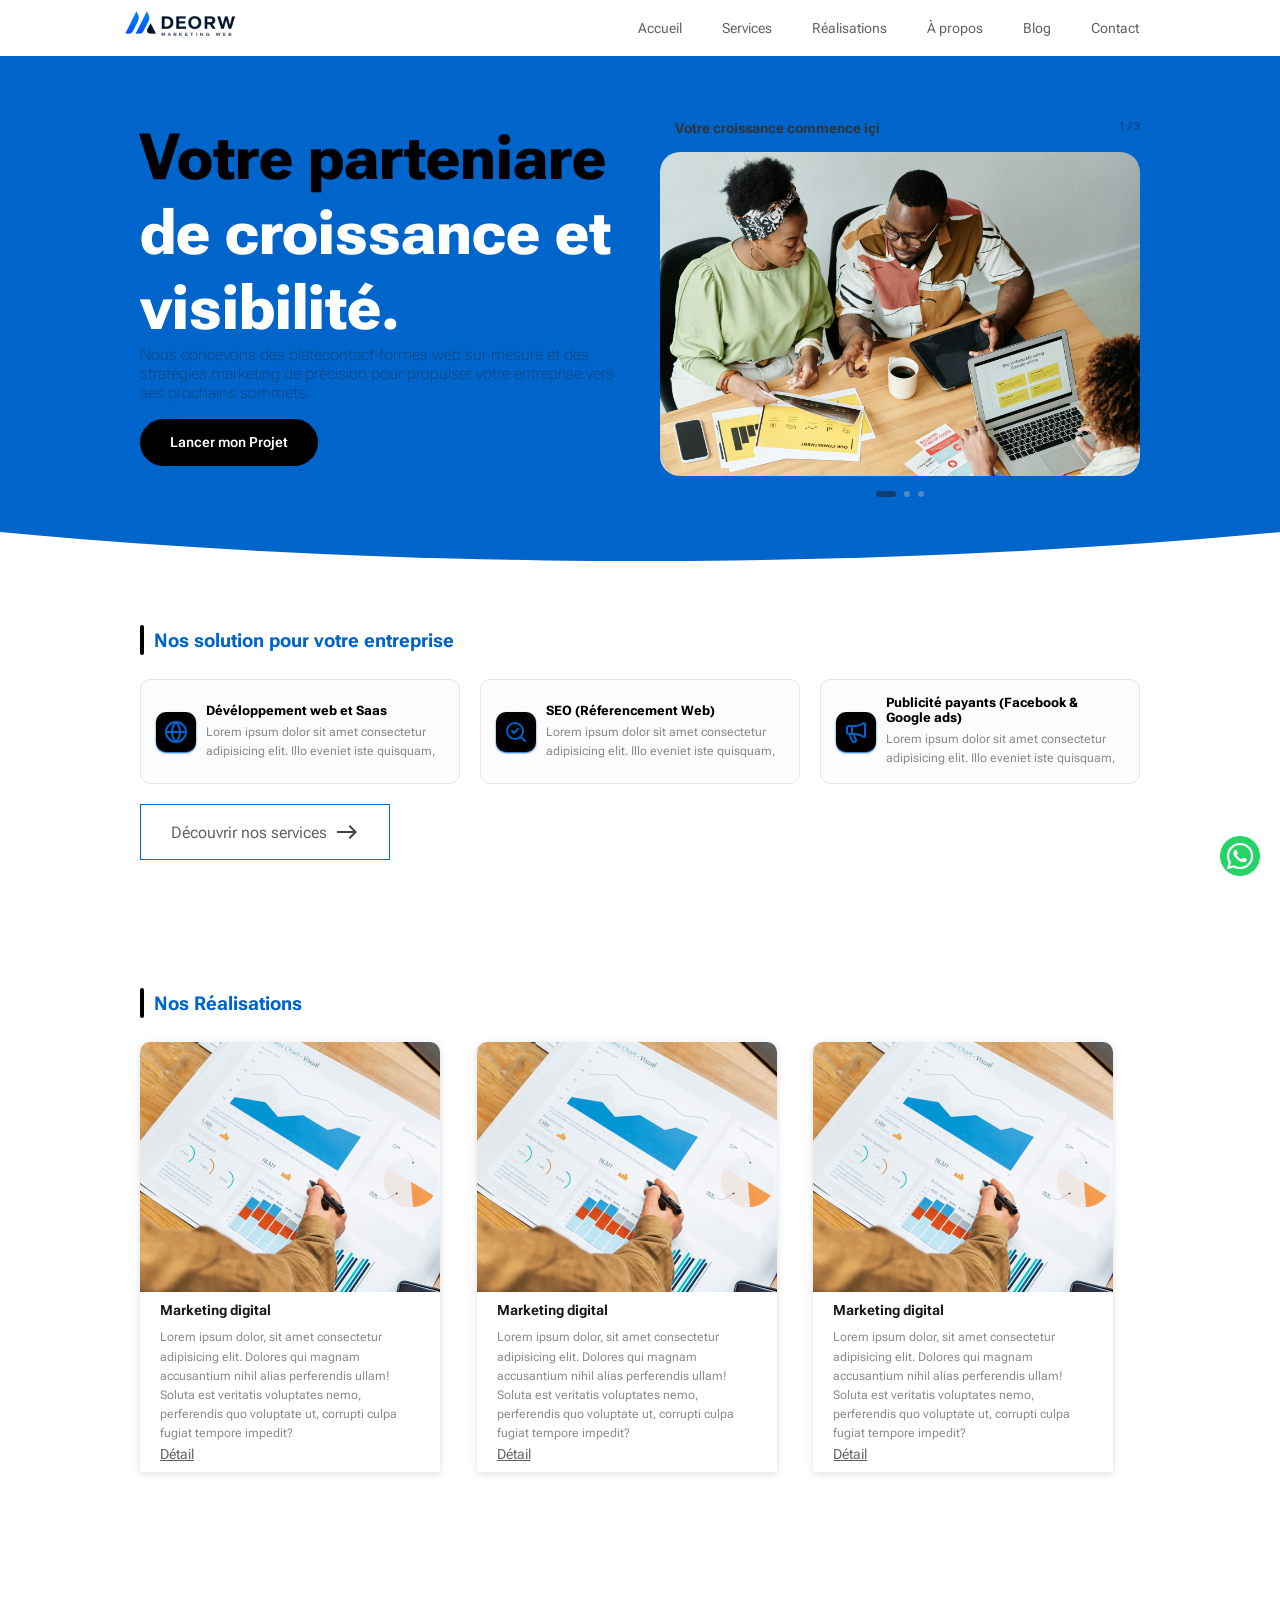
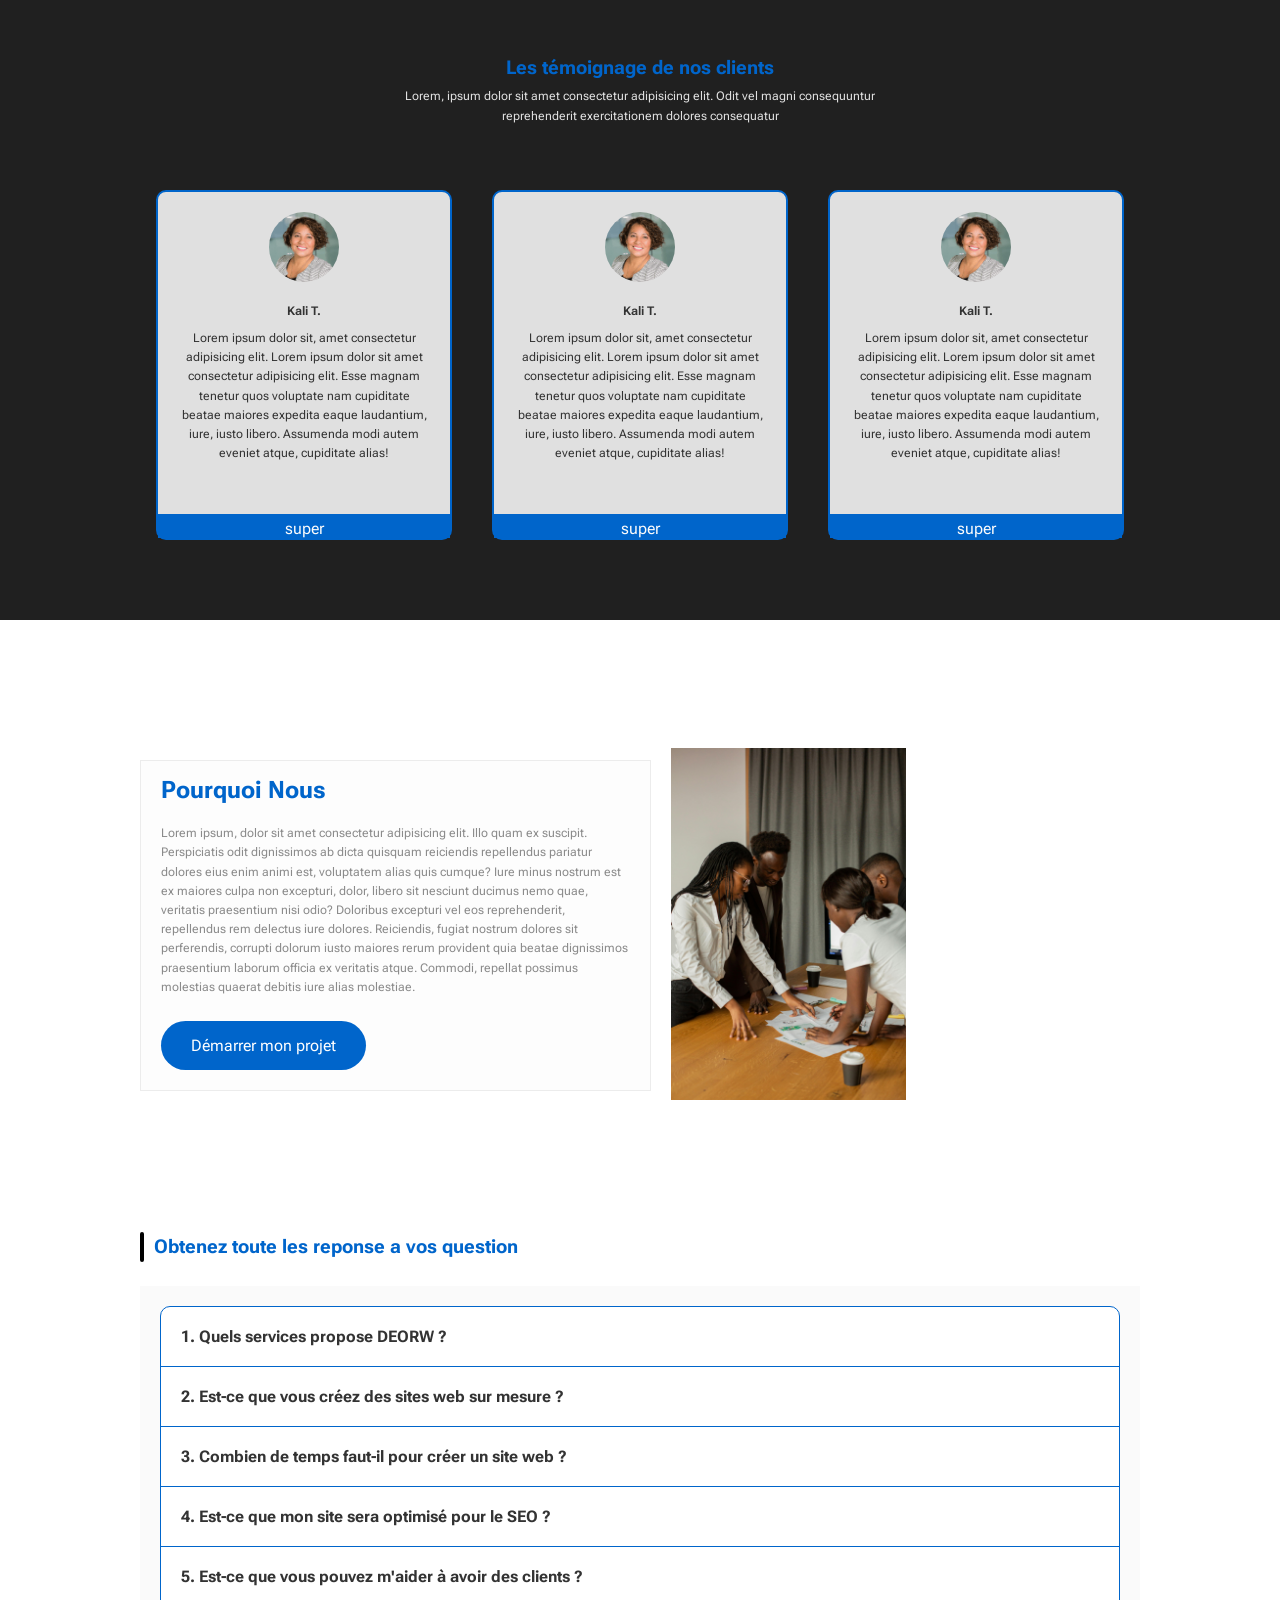
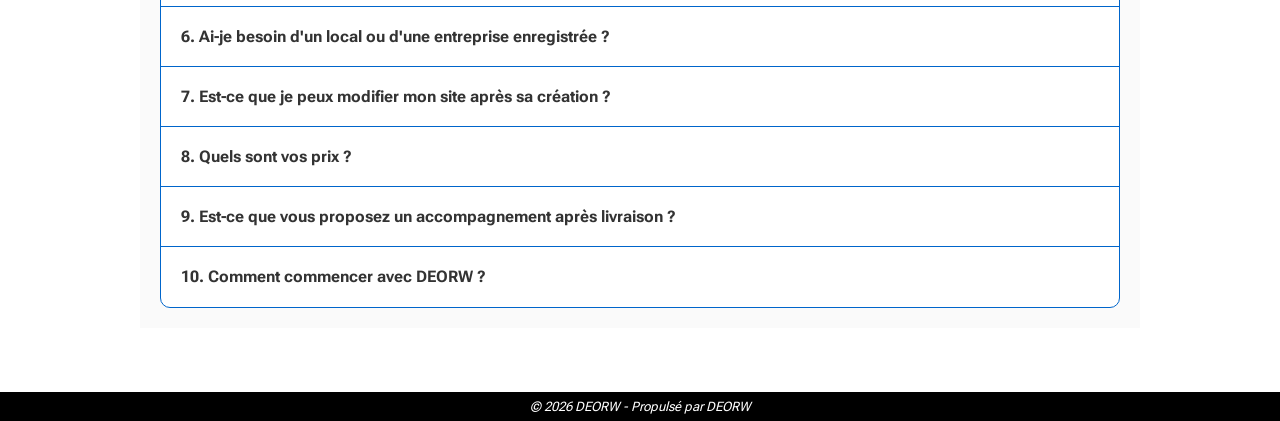
<file: index.html>
<!DOCTYPE html>
<html lang="en">
<head>
    <meta charset="UTF-8">
    <meta name="viewport" content="width=device-width, initial-scale=1.0">
    <title>DEORW | Agence Marketing Web</title>
    <link rel="shortcut icon" href="favicon.png" type="image/x-icon">
    <link rel="stylesheet" href="style.css">
</head>
<body>
    <header>
        <div class="header">
            <!-- Burger-menu -->
            <span id="burger-menu" title="Menu principal"></span>
            <!-- Logo -->
            <a href="#" class="logo">
                <img src="public/logo.png" alt="logo de deorw agence marketing web">
            </a>
            <nav class="header__menu">
                <ul>
                    <li><a href="index.html">Accueil</a></li>
                    <li><a href="services.html">Services</a></li>
                    <li><a href="#">Réalisations</a></li>
                    <li><a href="#">À propos</a></li>
                    <li><a href="#">Blog</a></li>
                    <li><a href="#">Contact</a></li>
                </ul>
            </nav>
            <!-- CTA
            <a href="#" class="btn-primary header-btn">
                Demander un devis
            </a> -->
        </div>
    </header>
    <main>
        <section class="hero">
            <div class="container hero__section">
                <div>
                    <h1 class="hero__title"><span>Votre parteniare </span>de croissance et visibilité.</h1>
                    <h2 class="hero__subtitle">Nous concevons des platecontact-formes web sur mesure et des stratégies marketing de précision pour propulser votre entreprise vers ses prochains sommets.</h2>
                    <a href="#" class="hero__botton">
                        Lancer mon Projet
                    </a>
                </div>
                <div class="container__carousel">
                    <div class="carousel__header">
                        <h2>Votre croissance commence içi</h2>
                    </div>
                    <div class="carousel">
                        <div class="slides">
                            <div class="slide">
                                <img src="public/bannier.jpg" alt="">
                            </div>
                            <div class="slide">
                                <img src="public/Group 23.png" alt="">
                            </div>
                            <div class="slide">
                                <img src="public/Group 23.png" alt="">
                            </div>

                        </div>
                        <button class="prev">
                            <svg fill="none" stroke="currentColor" stroke-width="2.5" viewBox="0 0 24 24" class="w-3.5 h-3.5"><path stroke-linecap="round" stroke-linejoin="round" d="M15.75 19.5L8.25 12l7.5-7.5"></path></svg>
                        </button>
                        <button class="next">
                            <svg fill="none" stroke="currentColor" stroke-width="2.5" viewBox="0 0 24 24" class="w-3.5 h-3.5"><path stroke-linecap="round" stroke-linejoin="round" d="M8.25 4.5l7.5 7.5-7.5 7.5"></path></svg>
                        </button>
                        <div class="carousel__overlay">jlkjelkjelkej</div>
                    </div>
                    <div class="dots"></div>
                </div>
            </div>    
        </section>
        <section class="services container">
            <h2 class="container__title">Nos solution pour votre entreprise</h2>
            <div class="services__list">
                <div class="services__item">
                    <img src="public/globe.svg" alt="">
                    <div>
                        <h3>Dévéloppement web et Saas</h3>
                        <p>Lorem ipsum dolor sit amet consectetur adipisicing elit. Illo eveniet iste quisquam,</p>
                    </div>
                </div>
                <div class="services__item">
                    <img src="public/search-check.svg" alt="">
                    <div>
                        <h3>SEO (Réferencement Web)</h3>
                        <p>Lorem ipsum dolor sit amet consectetur adipisicing elit. Illo eveniet iste quisquam,</p>
                    </div>
                </div>
                <div class="services__item">
                    <img src="public/megaphone.svg" alt="">
                    <div>
                        <h3>Publicité payants (Facebook & Google ads)</h3>
                        <p>Lorem ipsum dolor sit amet consectetur adipisicing elit. Illo eveniet iste quisquam,</p>
                    </div>
                </div>
            </div>
            <!-- CTA -->
            <a href="" class="btn-secondary services__cta" >
                Découvrir nos services
                <svg xmlns="http://www.w3.org/2000/svg" height="24px" viewBox="0 -960 960 960" width="24px" fill="#434343"><path d="m600-200-57-56 184-184H80v-80h647L544-704l56-56 280 280-280 280Z"/></svg>
            </a>
        </section>
        <section class="project container">
            <h2 class="container__title">Nos Réalisations</h2>
            <div class="project__section">
                <div class="card">
                    <div class="card-head">
                        <img src="public/marketing_service_image.png" alt="">
                    </div>
                    <div class="card-body">
                        <h4 class="card-title">Marketing digital</h4>
                        <p>Lorem ipsum dolor, sit amet consectetur adipisicing elit. Dolores qui magnam accusantium nihil alias perferendis ullam! Soluta est veritatis voluptates nemo, perferendis quo voluptate ut, corrupti culpa fugiat tempore impedit?</p>
                        <a href="#">Détail</a>
                    </div>
                </div>
                <div class="card">
                    <div class="card-head">
                        <img src="public/marketing_service_image.png" alt="">
                    </div>
                    <div class="card-body">
                        <h4 class="card-title">Marketing digital</h4>
                        <p>Lorem ipsum dolor, sit amet consectetur adipisicing elit. Dolores qui magnam accusantium nihil alias perferendis ullam! Soluta est veritatis voluptates nemo, perferendis quo voluptate ut, corrupti culpa fugiat tempore impedit?</p>
                        <a href="#">Détail</a>
                    </div>
                </div>
                <div class="card">
                    <div class="card-head">
                        <img src="public/marketing_service_image.png" alt="">
                    </div>
                    <div class="card-body">
                        <h4 class="card-title">Marketing digital</h4>
                        <p>Lorem ipsum dolor, sit amet consectetur adipisicing elit. Dolores qui magnam accusantium nihil alias perferendis ullam! Soluta est veritatis voluptates nemo, perferendis quo voluptate ut, corrupti culpa fugiat tempore impedit?</p>
                        <a href="#">Détail</a>
                    </div>
                </div>
                
            </div>
        </section>
        <section class="testimonials">
            <h2 class="testimonials__title">Les témoignage de nos clients</h2>
            <p class="testimonials__subtitle">Lorem, ipsum dolor sit amet consectetur adipisicing elit. Odit vel magni consequuntur reprehenderit exercitationem dolores consequatur</p>
            <div class="testimonials__section container">
                <div class="testimonial">
                    <img src="public/image-1.png" alt="">
                    <div>
                        <p><strong>Kali T.</strong></p>
                        <p>Lorem ipsum dolor sit, amet consectetur adipisicing elit.
                            Lorem ipsum dolor sit amet consectetur adipisicing elit. Esse magnam tenetur quos voluptate nam cupiditate beatae maiores expedita eaque laudantium, iure, iusto libero. Assumenda modi autem eveniet atque, cupiditate alias!
                        </p>
                        <div class="short-message">super</div>
                    </div>
                </div>
                <div class="testimonial">
                    <img src="public/image-1.png" alt="">
                    <div>
                        <p><strong>Kali T.</strong></p>
                        <p>Lorem ipsum dolor sit, amet consectetur adipisicing elit.
                            Lorem ipsum dolor sit amet consectetur adipisicing elit. Esse magnam tenetur quos voluptate nam cupiditate beatae maiores expedita eaque laudantium, iure, iusto libero. Assumenda modi autem eveniet atque, cupiditate alias!
                        </p>
                    </div>
                    <div class="short-message">super</div>

                </div>
                <div class="testimonial">
                    <img src="public/image-1.png" alt="">
                    <div>
                        <p><strong>Kali T.</strong></p>
                        <p>Lorem ipsum dolor sit, amet consectetur adipisicing elit.
                            Lorem ipsum dolor sit amet consectetur adipisicing elit. Esse magnam tenetur quos voluptate nam cupiditate beatae maiores expedita eaque laudantium, iure, iusto libero. Assumenda modi autem eveniet atque, cupiditate alias!
                        </p>
                    </div>
                    <div class="short-message">super</div>
                </div>
                
            </div>
        </section>
        <section class="whyChooseUs container">
            <div class="whyChooseUs__section">
                <h2 class="whyChooseUs__title">Pourquoi Nous</h2>
                <p class="whyChooseUs__text">
                    Lorem ipsum, dolor sit amet consectetur adipisicing elit. Illo quam ex suscipit. Perspiciatis odit dignissimos ab dicta quisquam reiciendis repellendus pariatur dolores eius enim animi est, voluptatem alias quis cumque?
                    Iure minus nostrum est ex maiores culpa non excepturi, dolor, libero sit nesciunt ducimus nemo quae, veritatis praesentium nisi odio? Doloribus excepturi vel eos reprehenderit, repellendus rem delectus iure dolores.
                    Reiciendis, fugiat nostrum dolores sit perferendis, corrupti dolorum iusto maiores rerum provident quia beatae dignissimos praesentium laborum officia ex veritatis atque. Commodi, repellat possimus molestias quaerat debitis iure alias molestiae.
                </p>
                <a href="" class="btn-primary">
                    Démarrer mon projet
                </a>
            </div>
            <div class="whyChooseUs__image">
                <img src="public/image 3.jpg" alt="">
            </div>    
            
        </section>
        <!-- FAQ -->
        <section class="faq container">
            <h2 class="container__title">Obtenez toute les reponse a vos question</h2>
            <div class="faq__container">
                <div class="faq__section">
                    <div class="faq__item">
                        <h3>1. Quels services propose DEORW ?</h3>
                        <p>
                            DEORW est une agence spécialisée dans la création de sites web professionnels (Landing page, site vitrine, e-commerce et Saas), le réferencement SEO, la gestion des campagnes publicitaire (Facebook Ads & Google Ads)
                            et l'aquisition de clients en ligne.
                        </p>
                    </div>
                    <div class="faq__item">
                        <h3>2. Est-ce que vous créez des sites web sur mesure ?</h3>
                        <p>
                            Oui. Nous créons des sites entièrement personnalisés selon ton avtivité : site vitrine,
                            landing page, e-commerce ou application web. 
                        </p>
                    </div>
                    <div class="faq__item">
                        <h3>3. Combien de temps faut-il pour créer un site web ?</h3>
                        <p>
                            En moyenne, un site simple prend entre 3 et 7 jours. 
                            Pour un projet plus complexe, cela peut aller jusqu'à 2 à 3 semaines selon les fonctionnalités.
                        </p>
                    </div>
                    <div class="faq__item">
                        <h3>4. Est-ce que mon site sera optimisé pour le SEO ?</h3>
                        <p>
                            Oui. Tous nos sites sont optimisés pour Google : 
                            structure propre, vitesse rapide, responsive mobile et bonnes pratiques SEO intégrées.
                        </p>
                    </div>
                    <div class="faq__item">
                        <h3>5. Est-ce que vous pouvez m'aider à avoir des clients ?</h3>
                        <p>
                            Oui. Nous proposons des stratégies d'aquisition client via SEO, publicité Facebook/Google Ads et
                            optimisation de conversion pour générer des prospects qualifiés.
                        </p>
                    </div>
                    <div class="faq__item">
                        <h3>6. Ai-je besoin d'un local ou d'une entreprise enregistrée ?</h3>
                        <p>
                            Non. Même si tu es débutant ou indépendent, nous pouvons créer ton site et t'aider à démarrer ton activitè en ligne.
                        </p>
                    </div>
                    <div class="faq__item">
                        <h3>7. Est-ce que je peux modifier mon site après sa création ?</h3>
                        <p>
                            Oui. Nous pouvons te donner un accès ou une contact-formation pour que tu puisses modifier ton site facilement.
                        </p>
                    </div>
                    <div class="faq__item">
                        <h3>8. Quels sont vos prix ?</h3>
                        <p>
                            Nos prix dépendent du projet (site simple, avancé ou e-commerce).
                            Nous proposons des solutions adaptées à tous le budgets.
                        </p>
                    </div>
                    <div class="faq__item">
                        <h3>9. Est-ce que vous proposez un accompagnement après livraison ?</h3>
                        <p>
                            Oui. Nous proposons un suivi pour les mises à jour, le SEO et les campagnes publicitaires si nécessaire.
                        </p>
                    </div>
                    <div class="faq__item">
                        <h3>10. Comment commencer avec DEORW ?</h3>
                        <p>
                            Tu peux nous contacter directement via le contact-formulaire du site ou WhatsApp 
                            pour expliquer ton projet et recevoir une proposition rapide.
                        </p>
                    </div>
                </div>
            </div>    
        </section>
    </main>
    <footer class="footer">
        <p class="footer__copyright">
            &copy; 2026 DEORW - Propulsé par DEORW
        </p>
    </footer>
    <div class="overlay"></div>
    <a class="whatsapp-modal" href="https://wa.me/+237691867134" title="Envoyer un message">
        <img src="public/whatsapp.png" alt="">
    </a>
    <script src="js/main.js"></script>
</body>
</html>
</file>
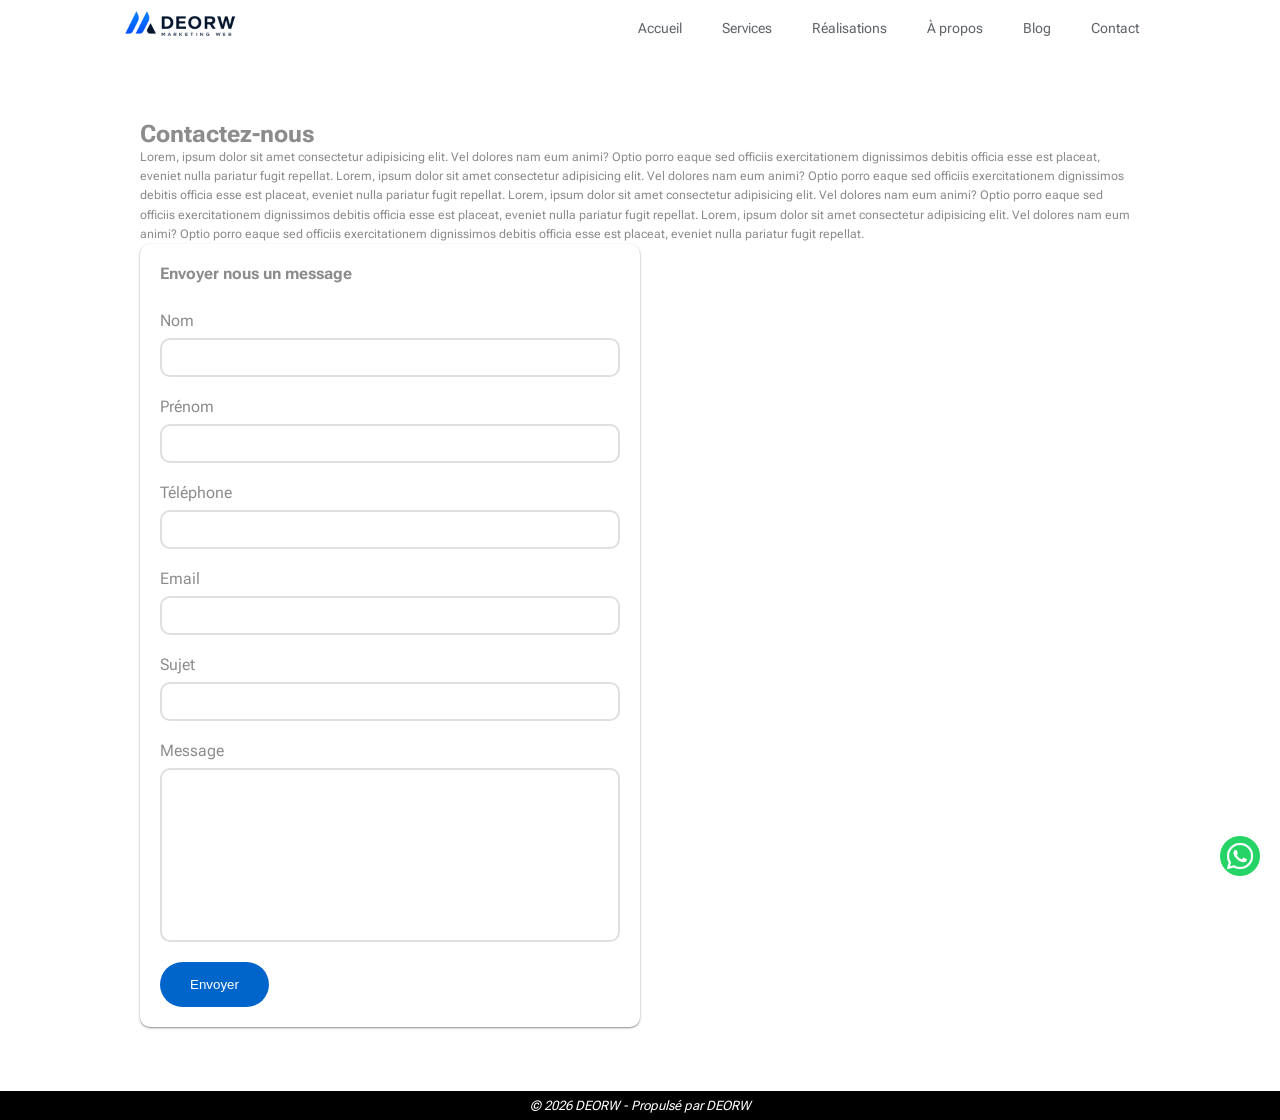
<file: contact.html>
<!DOCTYPE html>
<html lang="en">
<head>
    <meta charset="UTF-8">
    <meta name="viewport" content="width=device-width, initial-scale=1.0">
    <title>DEORW | Agence Marketing Web</title>
    <link rel="shortcut icon" href="favicon.png" type="image/x-icon">
    <link rel="stylesheet" href="style.css">
</head>
<body>
    <header>
        <div class="header">
            <!-- Burger-menu -->
            <span id="burger-menu" title="Menu principal"></span>
            <!-- Logo -->
            <a href="#" class="logo">
                <img src="public/logo.png" alt="logo de deorw agence marketing web">
            </a>
            <nav class="header__menu">
                <ul>
                    <li><a href="index.html">Accueil</a></li>
                    <li><a href="services.html">Services</a></li>
                    <li><a href="#">Réalisations</a></li>
                    <li><a href="#">À propos</a></li>
                    <li><a href="#">Blog</a></li>
                    <li><a href="#">Contact</a></li>
                </ul>
            </nav>
            <!-- CTA
            <a href="#" class="btn-primary header-btn">
                Demander un devis
            </a> -->
        </div>
    </header>
    <main>
        <section class="container">
            <div>
                <h1>Contactez-nous</h1>
                <p>
                    Lorem, ipsum dolor sit amet consectetur adipisicing elit. Vel dolores nam eum animi? Optio porro eaque sed officiis exercitationem dignissimos debitis officia esse est placeat, eveniet nulla pariatur fugit repellat.
                    Lorem, ipsum dolor sit amet consectetur adipisicing elit. Vel dolores nam eum animi? Optio porro eaque sed officiis exercitationem dignissimos debitis officia esse est placeat, eveniet nulla pariatur fugit repellat.
                    Lorem, ipsum dolor sit amet consectetur adipisicing elit. Vel dolores nam eum animi? Optio porro eaque sed officiis exercitationem dignissimos debitis officia esse est placeat, eveniet nulla pariatur fugit repellat.
                    Lorem, ipsum dolor sit amet consectetur adipisicing elit. Vel dolores nam eum animi? Optio porro eaque sed officiis exercitationem dignissimos debitis officia esse est placeat, eveniet nulla pariatur fugit repellat.
                </p>
            </div>
            <div class="contact__form">
                <form class="form">
                    <legend>Envoyer nous un message</legend>
                    <div>
                        <label for="name">Nom</label>
                        <input type="text" name="name" id="name">
                    </div>
                    <div>
                        <label for="surname">Prénom</label>
                        <input type="text" name="surname" id="surname">
                    </div>
                    <div>
                        <label for="telephone">Téléphone</label>
                        <input type="text" name="telephone" id="telephone">
                    </div>
                    <div>
                        <label for="email">Email</label>
                        <input type="email" name="email" id="email">
                    </div>
                    <div>
                        <label for="subject">Sujet</label>
                        <input type="text" name="subject" id="subject">
                    </div>
                    <div>
                        <label for="message">Message</label>
                        <textarea name="message" id="message" cols="30" rows="10"></textarea>
                    </div>
                    <div>
                        <button type="submit" class="btn-primary">Envoyer</button>    
                    </div>    
                </form>
            </div>
        </section>
    </main>
    <footer class="footer">
        <p class="footer__copyright">
            &copy; 2026 DEORW - Propulsé par DEORW
        </p>
    </footer>
    <div class="overlay"></div>
    <a class="whatsapp-modal" href="https://wa.me/+237691867134" title="Envoyer un message">
        <img src="public/whatsapp.png" alt="">
    </a>
    <script type="module" src="js/main.js"></script>
</body>
</html>
</file>
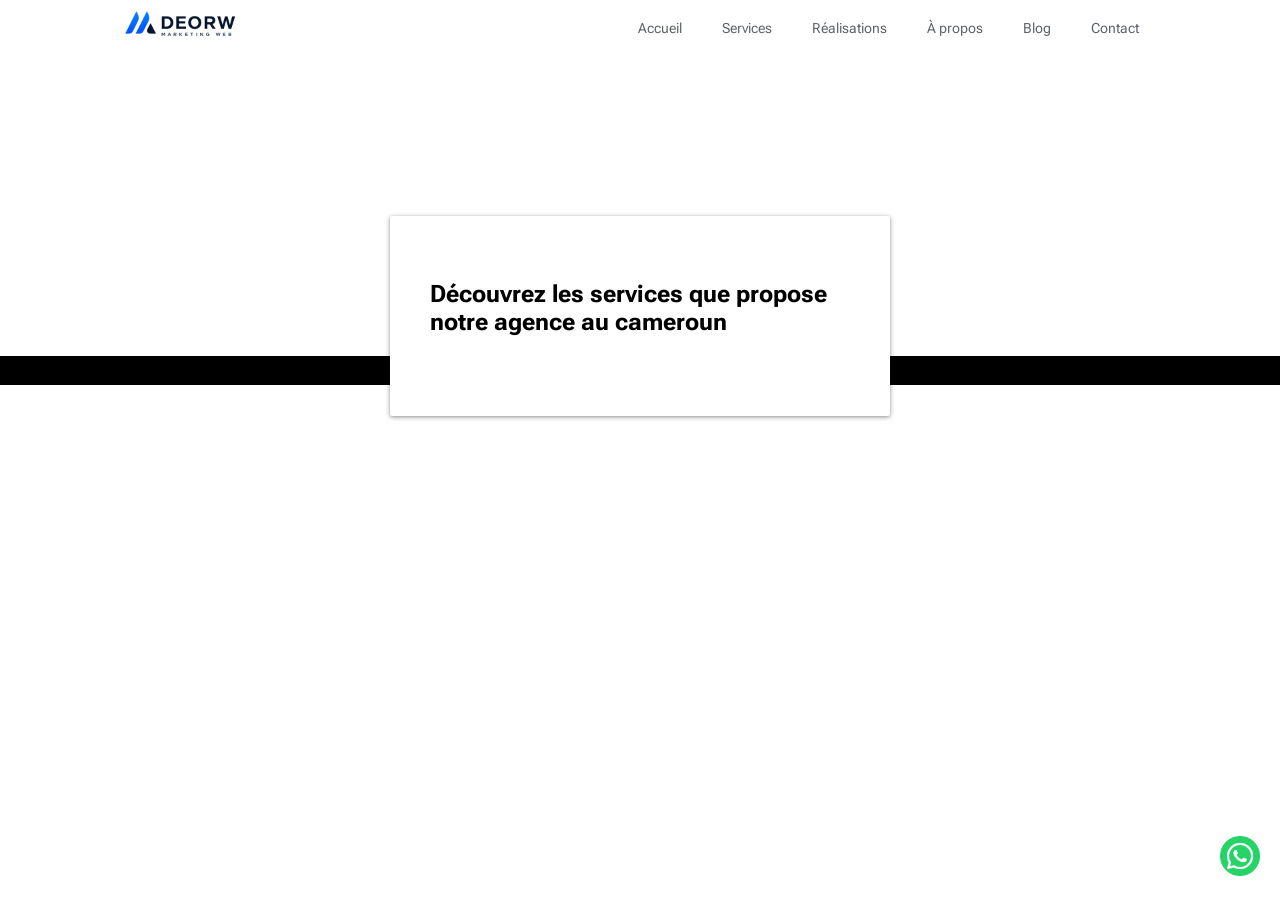
<file: services.html>
<!DOCTYPE html>
<html lang="en">
<head>
    <meta charset="UTF-8">
    <meta name="viewport" content="width=device-width, initial-scale=1.0">
    <title>DEORW | Agence Marketing Web</title>
    <link rel="shortcut icon" href="favicon.png" type="image/x-icon">
    <link rel="stylesheet" href="style.css">
</head>
<body>
    <header>
        <div class="header">
            <!-- Burger-menu -->
            <span id="burger-menu" title="Menu principal"></span>
            <!-- Logo -->
            <a href="#" class="logo">
                <img src="public/logo.png" alt="logo de deorw agence marketing web">
            </a>
            <nav class="header__menu">
                <ul>
                    <li><a href="index.html">Accueil</a></li>
                    <li><a href="services.html">Services</a></li>
                    <li><a href="#">Réalisations</a></li>
                    <li><a href="#">À propos</a></li>
                    <li><a href="#">Blog</a></li>
                    <li><a href="#">Contact</a></li>
                </ul>
            </nav>
            <!-- CTA
            <a href="#" class="btn-primary header-btn">
                Demander un devis
            </a> -->
        </div>
    </header>
    <main>
        <section class="services__page">
            <div class="services__header">
                <div class="header__section">
                    <h1>Découvrez les services que propose notre agence au cameroun</h1>
                </div>
            </div>
        </section>
    </main>
    <footer class="footer">
        <p class="footer__copyright">
            &copy; 2026 DEORW - Propulsé par DEORW
        </p>
    </footer>
    <div class="overlay"></div>
    <a class="whatsapp-modal" href="https://wa.me/+237691867134" title="Envoyer un message">
        <img src="public/whatsapp.png" alt="">
    </a>
    <script src="script.js"></script>
</body>
</html>
</file>
<file: style.css>
@import url('https://fonts.googleapis.com/css2?family=Roboto+Flex:opsz,wght,XOPQ,XTRA,YOPQ,YTDE,YTFI,YTLC,YTUC@8..144,100..1000,96,468,79,-203,738,514,712&display=swap');
* {
    margin: 0;
    padding: 0;
    box-sizing: border-box;
    -webkit-tap-highlight-color: transparent;
}
:root {
    --primary: color-mix(in oklab,#1a1a1a 50%,transparent);
}

body {
    font-family: "Roboto Flex", sans-serif;
    color: var(--primary)
}
a {
    color: rgb(95,99,104);
    -webkit-tap-highlight-color: transparent;
}
p {
    font-size: 12px;
    line-height: 1.2rem;
}

/* Header section */
.header {
    display: flex;
    align-items: center;
    margin: 0 100px;
    padding: 0 16px;
    height: 56px;
}
.logo img {
    width: 8rem;
}
.header nav {
    margin-left: auto;
}
.header nav ul {
    list-style-type: none;
    display: flex;
    gap: 30px;
    margin-right: 20px;

}
@media (min-width: 761px) {
    .header__menu ul li {
        display: flex;
        flex-direction: column;
        position: relative;
    }
    @keyframes LinearScale {
        0% {transform: scale(0);}
        100% {transform: scale(1);}
    }
    .header__menu li:hover::before {
        content: "";
        display: block;
        position: absolute;
        width: 100%;
        top: -5px;
        padding: 1px;
        margin-bottom: 2px;
        border-radius: 10px;
        background: #0065cb;
        animation: LinearScale .35s ease;
    }
    .header__menu a:hover {
        color: #0065cb;
        transition: color .35s ease;
    }
}

.header__menu a {
    text-decoration: none;
    font-size: .9rem; 
    padding: 0 5px; 
    text-align: center; 
}


.header-btn {
    margin-left: 10px;
}
.btn-primary {
    background: #0065cb;
    display: inline-block;
    color: #fff;
    font: 300;
    text-decoration: none;
    padding: 15px 30px;
    border-radius: 9999px;
}

.overlay {
    position: fixed;
    inset: 0;
    z-index: 999;
    visibility: hidden;
    background: linear-gradient(rgba(0, 0, 0, 0.5));
}
.overlay.active {
    visibility: visible;
}

#burger-menu {
    display: none;
}

@keyframes pulse {
    0% {transform: translateX(0);}
    100%  {transform: translateX(-100%);}
}
@media (max-width: 760px) {
    .logo img{
        width: 6rem;
    }
    #burger-menu {
        display: block;
        cursor: pointer;
        padding: 5px;
        border-radius: 2px;
    }
    #burger-menu::before {
        content: url("public/menu.svg");
        
    }
    #burger-menu:hover {
        background-color: #fafafa;
        transform: scale(1.1);
        transition: transform 0.35s ease;
    }
    
    .header-btn {
        visibility: hidden;
    }
    .header__menu {
        position: absolute;
        left: 0 ;
        top: 0;
        background: #ffffff;
        width: 220px;
        height: 100vh;
        visibility: hidden;
        transform: translateX(-220px);
        transition: transform .35s ease, visibility .35s ease;
        z-index: 1000;
    }
    .header__menu ul {
        flex-direction: column;
        gap: 0 !important;
        padding-right: 10px;
    }
    .header__menu ul {
        flex-direction: column;
        gap: 0 !important;
        padding-right: 10px;
    }

    .header__menu ul li {
        padding: 10px 20px;
        cursor: pointer;
    }
    .header__menu ul li:hover {
        background: #e0e0e0;
        border-radius: 0 9999px 9999px 0;
    }
    .header__menu ul li:active {
        background: #0065cb;
    }
    .header__menu ul li a:active {
        color: #fff;
    }
    .header__menu ul::before {
        content: "";
        width: 40px;
        height: 40px;
        margin: 8px 20px;

        background-image: url("favicon.png");
        background-size: contain;
        background-repeat: no-repeat;
    }
    .header__menu ul li:first-of-type {
        border-top: 1px solid #e0e0e0;
    }
}

.header__menu.active {
    visibility: visible;
    transform: translateX(0);
}

/* Hero Section */ 

.hero {
    background: #0065cb;
    color: var(--primary);
    clip-path: ellipse(150% 100% at 50% 0%);
}
.hero__title {
    font-size: 4rem;
    color: #fff;
}
.hero__title span {
    color: #000000;
    margin-bottom: 24px;
}
.hero__subtitle {
    font-weight: lighter;
    font-size: 1rem;
    margin-bottom: 30px;
}
.hero__botton {
    color: #fff;
    text-decoration: none;
    background: #000;
    padding: 15px 30px;
    border-radius: 9999px;
    font-size: .9rem;
    font-weight: 600;
    
}
.hero__section {
    display: flex;
    gap: 40px;
    align-items: start;
}
.hero__section div {
    flex: 1;
}
@media (max-width: 1024px) {
    .hero__section {
        flex-direction: column;
    }
}
@media (max-width: 760px) {
    .hero__title {
        font-size: 2.5rem;
    }
}

.carousel {
    overflow: hidden;
    position: relative;
    border-radius: 20px;
}
.carousel__overlay {
    position: absolute;
    inset: 0;
    border-radius: 20px;
    background: linear-gradient(0deg, rgba(0, 0, 0, .5), rgba(255, 255, 255, 0));
    visibility: hidden;
    border: none;
    filter: blur(50px);
}
.slide img {
    width: 100%;
    height: 100%;
}
.slides {
    display: flex;
    transition: transform .5s ease-in-out;
}
.slide {
    min-width: 100%;
}
.prev,
.next {
    width: 30px;
    height: 30px;
    display: block;
    border-radius: 9999px;
    border: none;
    opacity: .8;
    position: absolute;
    top: 50%;
    transform: translateY(-50%);
    cursor: pointer;
    visibility: hidden;
    transition: visibility .35s ease;
    z-index: 2;
}

.prev:hover,
.next:hover {
    opacity: 1;
    transition: opacity .35s ease;
}
.next {
    right: 10px;
}
.prev {
    left: 10px;
}
.carousel button svg {
    padding: 8px;
    color: #333333;
}
.dots {
    display: flex;
    justify-content: center;
    align-items: center;
    gap: 8px;
}
.dot {
    width: 6px;
    height: 6px;
    background: #aaaaaa;
    opacity: .5;
    border-radius: 50%;
}
.dot.active {
    background: #1a1a1a;
    width: 20px;
    border-radius: 10px;
    transition: width .35s linear;
}
.container__carousel {
    display: flex;
    flex-direction: column;
    gap: 15px;
}
.container__carousel h2 {
    font-size: .9rem;
    color: #333333;
    padding-left: 15px;
}
.carousel__header {
    display: flex;
}
/* Footer section */

.footer {
    background: #000;
    display: flex;
    flex-direction: column;
    justify-content: center;
    align-items: center;
    color: #fff;
}
.footer__copyright {
    font-size: small;
    padding: 5px;
    font-style: italic;
}

@keyframes scale {
    0%, 100% {transform: scale(1); transform: translateY(10px); }
    50% {transform: scale(1.1); transform: translateX(0);}
}
.whatsapp-modal img{
    width: 40px;
}
.whatsapp-modal {
    position: fixed;
    bottom: 0;
    right: 0;
    z-index: 9999;
    padding: 20px;
    cursor: pointer;
    animation: scale 2s ease infinite;
}
.whatsapp-modal:hover {
    opacity: .8;
    transition: opacity .35s ease;
    animation: none;
}
.container {
    margin: 0 100px;
    padding: 64px 40px;
}


/* Services section */

.container__title {
    color: #0065cb;
    font-size: 1.2rem;
    display: flex;
    align-items: center;
    margin-bottom: 24px;
    gap: 10px;
}

.container__title::before {
    content: "";
    background: #000;
    display: block;
    width: 4px;
    height: 30px;

    border-radius: 50px;
}
.services__list {
    margin-top: 10px;
    display: grid;
    grid-template-columns: repeat(auto-fit, minmax(300px, 1fr));
    gap: 20px;
}
.services__item {
    display: flex;
    border: 1px solid #e6e6e6;
    background: #fcfcfc;
    padding: 15px;
    border-radius: 10px;
    align-items: center;
    gap: 10px;
}
.services__item:hover {
    box-shadow: 0 2px 8px;
    transition: all .2s linear;
}

.services__item h3 {
    font-size: .8rem;
    color: #000;
    margin-bottom: 5px;
    font-weight: 800;
}
.services__item img {
    padding: 8px;
    box-shadow: 0 1px 2px #0065cb;
    background: #000000;
    border-radius: 10px;
    
}

/* Project sections */
.project__section {
    margin-top: 20px;
    display: grid;
    grid-template-columns: repeat(auto-fit, minmax(300px, 1fr));
    gap: 10px;
    flex-wrap: wrap;
}
.card {
    box-shadow: 0 2px 8px #dfdfdf;
    width: 300px;
    height: 430px;
    border-radius: 10px 10px 0 0px ;
    overflow: hidden;
}
@media (max-width: 760px) {
    .card {
        width: 100%;
    }
}
.card a {
    font-size: .9rem;
}
.card-head{
    width: 100%;
    height: 250px;
    overflow: hidden;
}

.card-head img {
    width: 100%;
    height: 100%;
    object-fit: cover;
    cursor: pointer;
    
}
@keyframes animateImg {
    0% {transform: scale(1);}
    100% {transform: scale(1.1)}
}
.card-head img:hover {
    animation: animateImg 5s ease infinite;
}
.card-body {
    padding: 10px 20px;
}
.card-title {
    color: #1a1a1a;
    font-size: 14px;
    margin-bottom: 10px;
}
@media (max-width: 1024px) {
    .container {
        margin: 0;
    }
    .header {
        margin: 0;
    }
}
@media (max-width: 760px) {
    .container {
        padding-left: 16px;
        padding-right: 16px;
    }
}
/* Testimonial section */
.testimonials {
    background: #202020;
    margin: 64px 0;
    display: flex;
    flex-direction: column;
    align-items: center;
    padding: 16px;
}
.testimonials__section {
    display: flex;
    align-items: center;
    color: #333333;
    gap: 40px;

}
.testimonial img {
    border-radius: 50%;
    width: 70px;
    object-fit: cover;
}
.testimonial {
    display: flex;
    flex-direction: column;
    align-items: center;
    gap: 20px;
    width: 100%;
    border: 2px solid #0065cb;
    border-radius: 10px;
    height: 350px;
    padding: 20px;
    background: #e0e0e0;
    position: relative;
}

.testimonial div {
    display: flex;
    flex-direction: column;
    align-items: center;
    text-align: center;
    gap: 8px;
}
@keyframes scaleUp {
    0%, 100% {transform: scale(1);}
    50% {transform: scale(1.01);}
}
.testimonials__title {
    color: #0065cb;
    text-align: center;
    font-size: 1.2rem;
    margin-bottom: 8px;
    padding-top: 40px;
    animation: scaleUp 2s linear infinite;
}
.testimonials__subtitle {
    color: #e0e0e0;
    text-align: center;
    max-width: 500px;
}
@media (max-width: 760px) {
    .testimonial img {
        width: 50px;
    }
    .testimonials__section {
        flex-wrap: wrap;       
    }
}
.short-message {
    display: block !important;
    background: #0065cb;
    color: #fcfcfc;
    position: absolute;
    width: 100%;
    bottom: 0;
    padding: 5px;
    height: 24px;
}
.whyChooseUs__section {
    background: #fdfdfd;
    border: 1px solid #ececec;
    padding: 20px;
    line-height: 1.2rem;
    
}
.whyChooseUs__title {
    margin-bottom: 24px;
    color: #0065cb;
}
.whyChooseUs {
    display: flex;
    align-items: center;
    justify-content: right;
    gap: 20px;
}
.whyChooseUs__section {
    flex: 1;
    left: 0;
}
.whyChooseUs__image {
    flex: 1;
    overflow: hidden;
}
.whyChooseUs__image img {
    width: 50%;
    object-fit: cover;

}
.whyChooseUs__section p {
    margin-bottom: 24px;
}
@media (max-width: 760px) {
    .btn-primary, .btn-secondary {
        padding: 10px 25px;
        font-size: small;
    }
    .whyChooseUs {
        flex-direction: column;
    }
    
}
.btn-secondary {
    border: 1px solid #0065cb;
    display: inline-block;
    font: 300;
    text-decoration: none;
    padding: 15px 30px;
}
.services__cta {
    display: inline-flex;
    align-items: center;
    gap: 8px;
    margin-top: 20px;
}
.faq__container {
    background: #fafafa;
    padding: 20px;
    
}
.faq__section {
    border: 1px solid #0065cb;
    background: #fff;
    border-radius: 10px;
    cursor: pointer;
}
.faq__item {
    max-height: 60px;
    overflow: hidden;
    padding: 20px;
    border-bottom: 1px solid #0065cb;
    transition: max-height 2s ease;

}
.faq__section div:last-child{
    border: none;
}
.faq__item h3 {
    color: #333333;
    margin-bottom: 20px;
    font-size: 1rem;
}
.faq__item.active {
    max-height: 500px;
}
/* Service page */
.services__header {
    background: linear-gradient(rgba(0, 0, 0, .5)), url("public/image 2.jpg") center/cover no-repeat;
    height: 300px;
    position: relative;
}
.header__section {
    position: absolute;
    left: 50%;
    transform: translateX(-50%);
    background: #fff;
    width: 500px;
    height: 200px;
    bottom: -20%;
    padding: 64px 40px;
    box-shadow: 0 1px 4px;
    border-radius: 2px;
}
.header__section h1 {
    color: #000;
}

/* Contact page */
.form {
    max-width: 500px;
    padding: 20px;
    display: flex;
    flex-direction: column;
    gap: 20px;
    box-shadow: 0 1px 2px ;
    border-radius: 10px;
}
.form div {
    display: flex;
    flex-direction: column;
    gap: 8px;
}
.form legend {
    margin-bottom: 8px;
    font-weight: bold;
}
@media (max-width: 760px) {
    .form {
        gap: 8px;
        font-size: small;
    }
    .form div {
        gap: 4px;
    }
    .form div input, textarea {
        padding: 5px !important;
        border-radius: 5px !important;
    }
}
.form div input, textarea {
    border: none;
    border: 2px solid #dfdfdf;
    padding: 10px;
    border-radius: 10px;
    color: #333333;
    outline: none;
    font-family: "Roboto Flex", sans-serif;
}
.form input:focus, textarea:focus {
    border-color: #0065cb;  
    transform: scale(1.01);  
    transition: all .35s linear;
}
textarea {
    resize: none;
}
.form div:last-child {
    display: block;
}
.form button {
    border: none;
    cursor: pointer;
}
</file>
